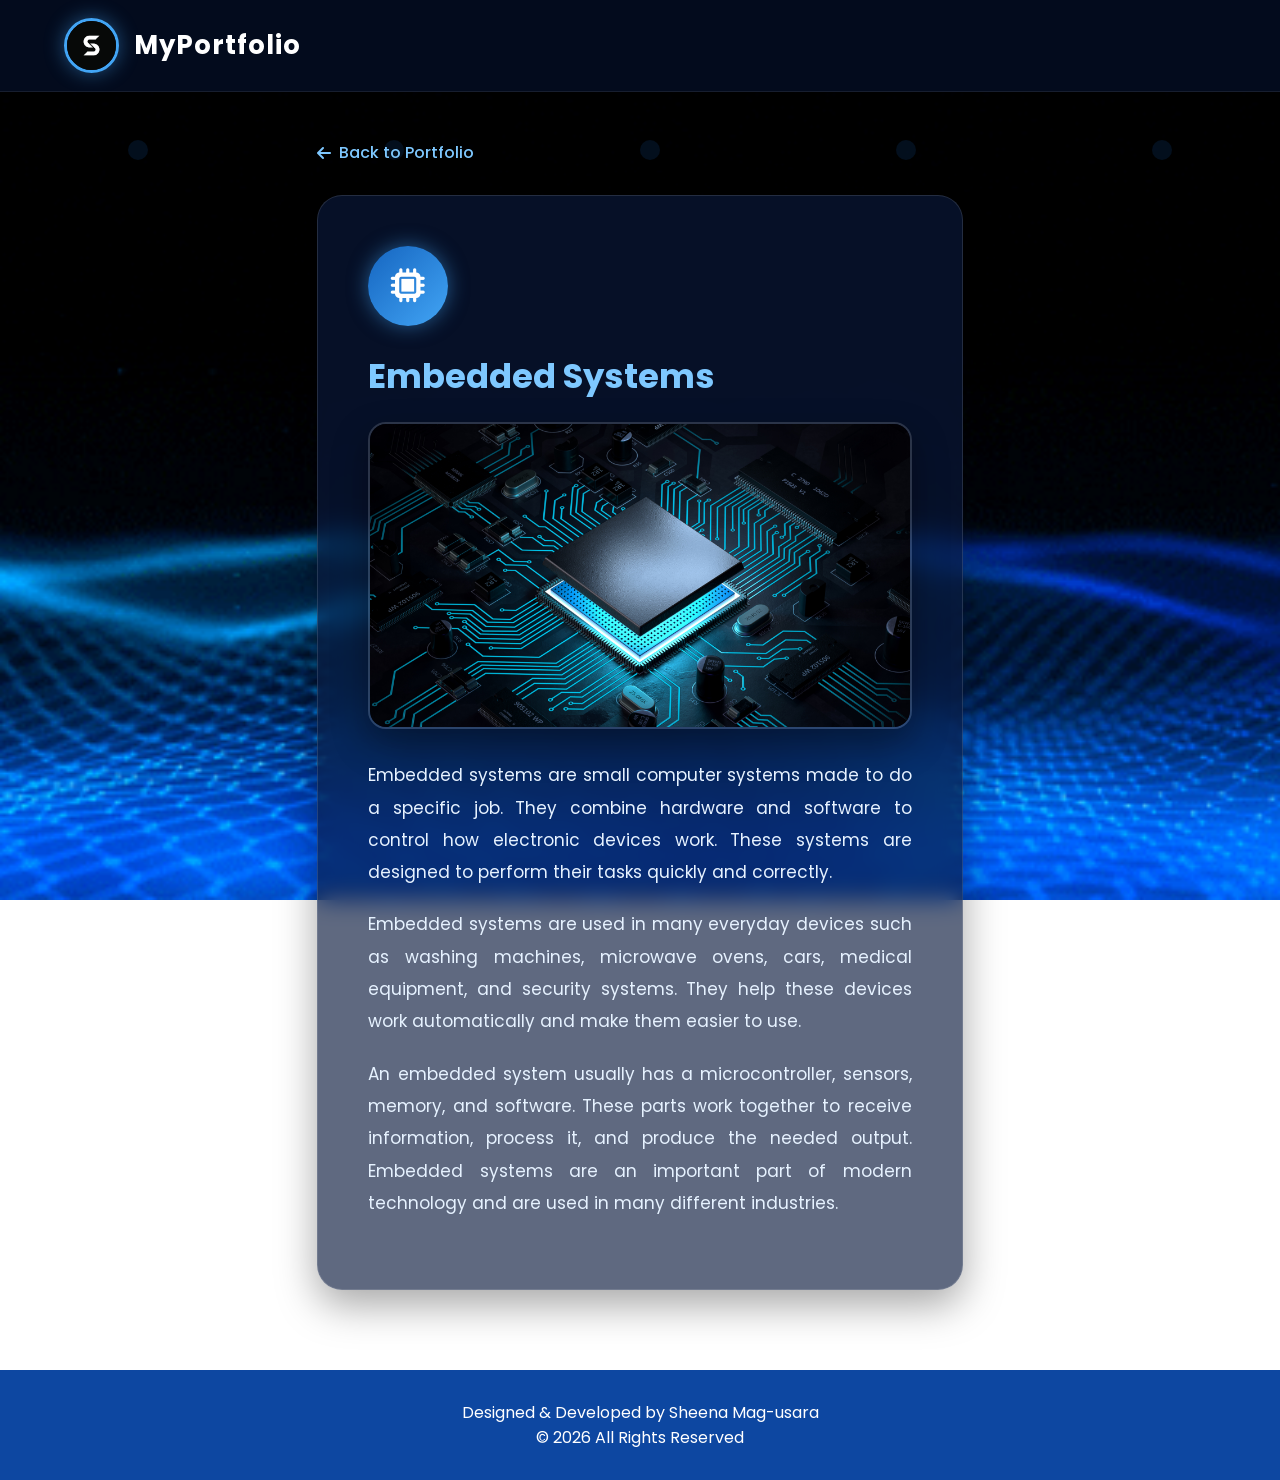
<file: embedded-systems.html>
<!DOCTYPE html>
<html lang="en">
<head>
<meta charset="UTF-8">
<meta name="viewport" content="width=device-width, initial-scale=1.0">
<title>Embedded Systems - Sheena Mag-usara</title>

<link rel="stylesheet" href="shii.css">
<link rel="stylesheet" href="detail.css">
<link rel="icon" type="image/png" href="logo.jpg">

<link rel="preconnect" href="https://fonts.googleapis.com">
<link href="https://fonts.googleapis.com/css2?family=Poppins:wght@300;500;700&display=swap" rel="stylesheet">
<link rel="stylesheet"
href="https://cdnjs.cloudflare.com/ajax/libs/font-awesome/6.7.2/css/all.min.css">
</head>

<body>

<div class="background-animation">
<span></span>
<span></span>
<span></span>
<span></span>
<span></span>
</div>

<header>
<nav>
<a href="index.html" class="logo">
    <img src="logo.jpg" alt="Logo">
    <span>MyPortfolio</span>
</a>
</nav>
</header>

<div class="detail-wrap">

    <a href="index.html#about" class="detail-back">
        <i class="fas fa-arrow-left"></i> Back to Portfolio
    </a>

    <div class="detail-card">

        <div class="detail-icon">
            <i class="fas fa-microchip"></i>
        </div>

        <h1>Embedded Systems</h1>

        <div class="project-image">
    <img src="embsys.jpg" alt="Embedded Systems Project">
</div>

<div class="project-description">

    <p>
        Embedded systems are small computer systems made to do a specific job.
        They combine hardware and software to control how electronic devices
        work. These systems are designed to perform their tasks quickly and
        correctly.
    </p>

    <p>
        Embedded systems are used in many everyday devices such as washing
        machines, microwave ovens, cars, medical equipment, and security
        systems. They help these devices work automatically and make them
        easier to use.
    </p>

    <p>
        An embedded system usually has a microcontroller, sensors, memory,
        and software. These parts work together to receive information,
        process it, and produce the needed output. Embedded systems are an
        important part of modern technology and are used in many different
        industries.
    </p>

</div>

    </div>

</div>

<footer>
<p>Designed & Developed by Sheena Mag-usara</p>
<p>© 2026 All Rights Reserved</p>
</footer>

</body>
</html>
</file>
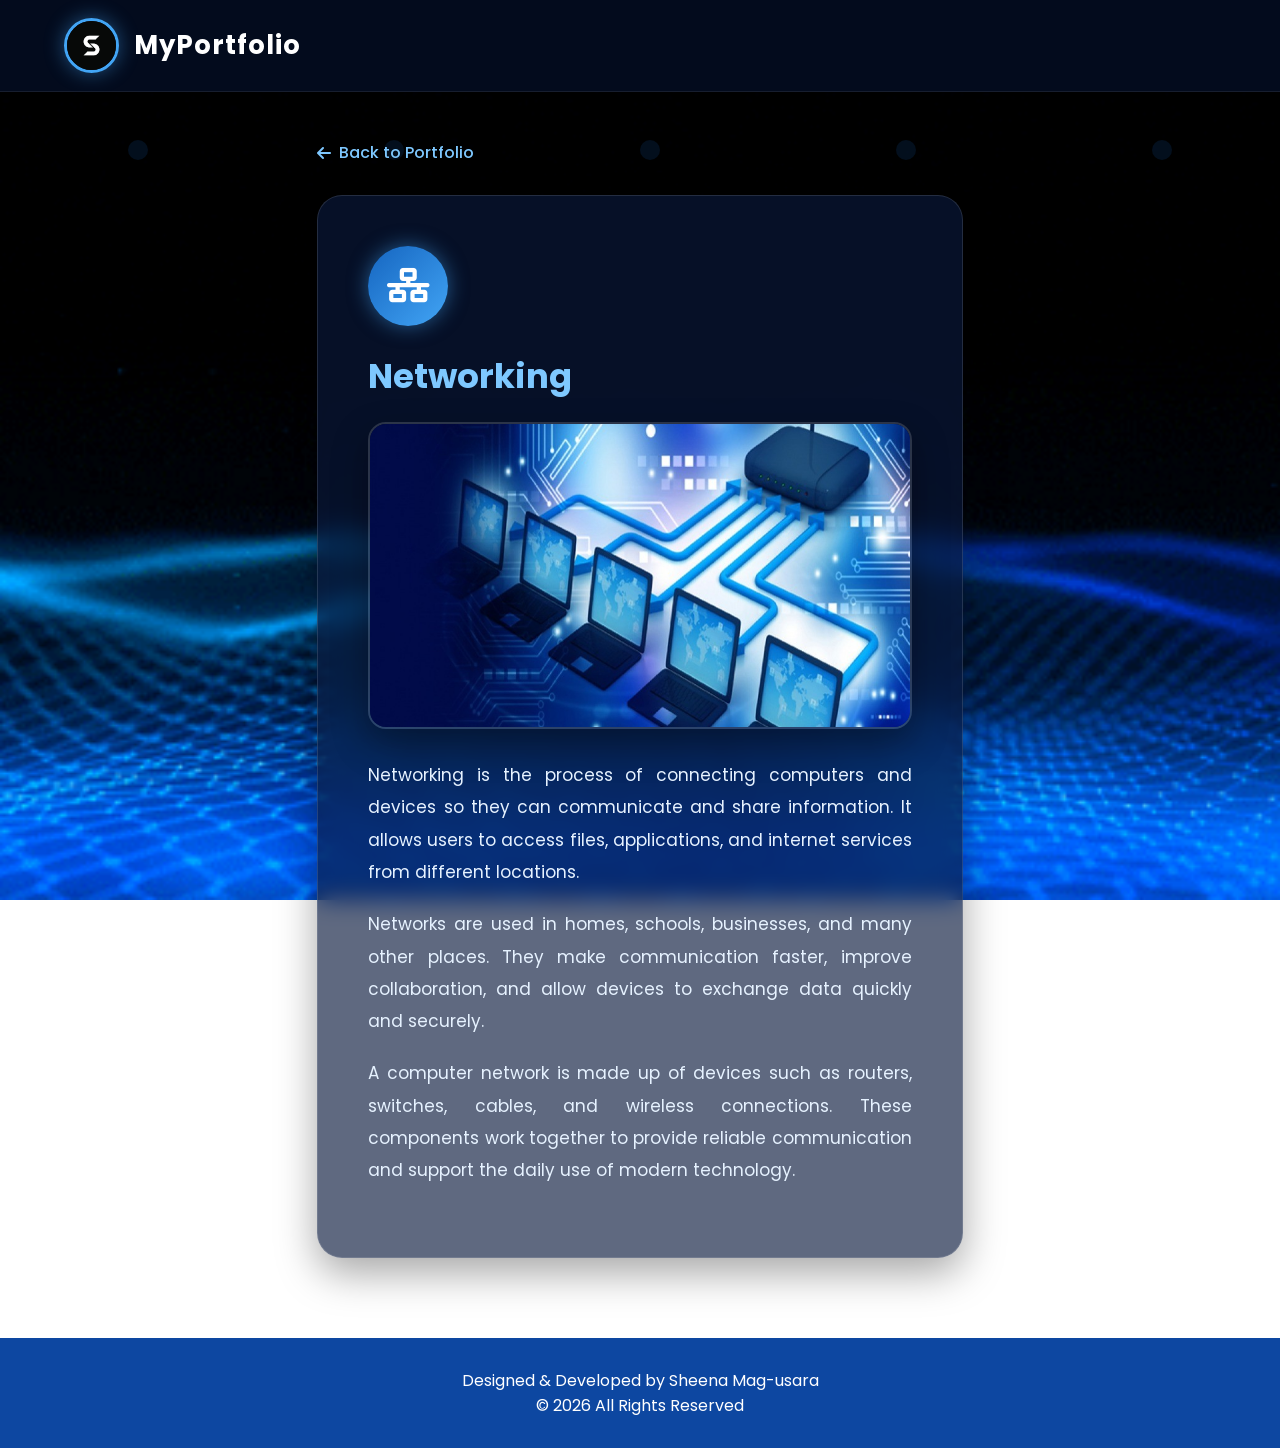
<file: networking.html>
<!DOCTYPE html>
<html lang="en">
<head>
<meta charset="UTF-8">
<meta name="viewport" content="width=device-width, initial-scale=1.0">
<title>Networking - Sheena Mag-usara</title>

<link rel="stylesheet" href="shii.css">
<link rel="stylesheet" href="detail.css">
<link rel="icon" type="image/png" href="logo.jpg">

<link rel="preconnect" href="https://fonts.googleapis.com">
<link href="https://fonts.googleapis.com/css2?family=Poppins:wght@300;500;700&display=swap" rel="stylesheet">
<link rel="stylesheet"
href="https://cdnjs.cloudflare.com/ajax/libs/font-awesome/6.7.2/css/all.min.css">
</head>

<body>

<div class="background-animation">
<span></span>
<span></span>
<span></span>
<span></span>
<span></span>
</div>

<header>
<nav>
<a href="index.html" class="logo">
    <img src="logo.jpg" alt="Logo">
    <span>MyPortfolio</span>
</a>
</nav>
</header>

<div class="detail-wrap">

    <a href="index.html#about" class="detail-back">
        <i class="fas fa-arrow-left"></i> Back to Portfolio
    </a>

    <div class="detail-card">

        <div class="detail-icon">
            <i class="fas fa-network-wired"></i>
        </div>

        <h1>Networking</h1>

        <div class="project-image">
    <img src="net.jpg" alt="Networking">
</div>

<div class="project-description">

    <p>
        Networking is the process of connecting computers and devices so they
        can communicate and share information. It allows users to access files,
        applications, and internet services from different locations.
    </p>

    <p>
        Networks are used in homes, schools, businesses, and many other places.
        They make communication faster, improve collaboration, and allow
        devices to exchange data quickly and securely.
    </p>

    <p>
        A computer network is made up of devices such as routers, switches,
        cables, and wireless connections. These components work together to
        provide reliable communication and support the daily use of modern
        technology.
    </p>

</div>

    </div>

</div>

<footer>
<p>Designed & Developed by Sheena Mag-usara</p>
<p>© 2026 All Rights Reserved</p>
</footer>

</body>
</html>
</file>
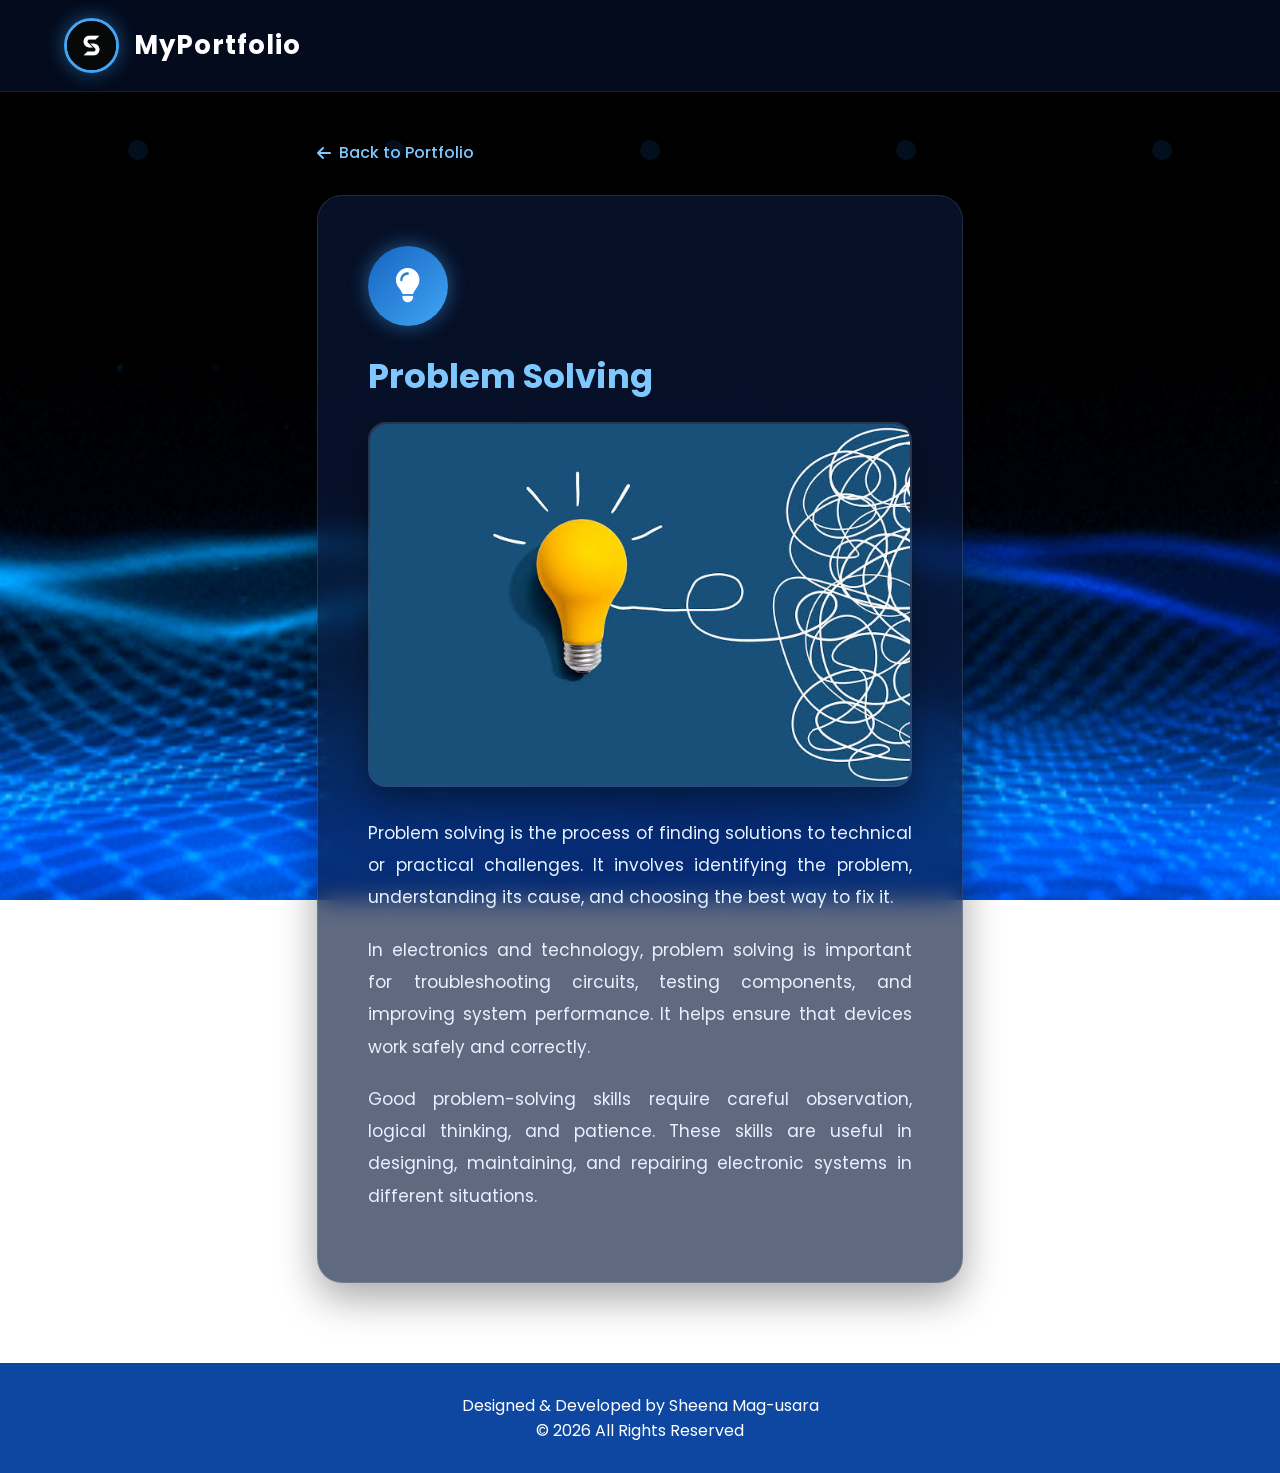
<file: problem-solving.html>
<!DOCTYPE html>
<html lang="en">
<head>
<meta charset="UTF-8">
<meta name="viewport" content="width=device-width, initial-scale=1.0">
<title>Problem Solving - Sheena Mag-usara</title>

<link rel="stylesheet" href="shii.css">
<link rel="stylesheet" href="detail.css">
<link rel="icon" type="image/png" href="logo.jpg">

<link rel="preconnect" href="https://fonts.googleapis.com">
<link href="https://fonts.googleapis.com/css2?family=Poppins:wght@300;500;700&display=swap" rel="stylesheet">
<link rel="stylesheet"
href="https://cdnjs.cloudflare.com/ajax/libs/font-awesome/6.7.2/css/all.min.css">
</head>

<body>

<div class="background-animation">
<span></span>
<span></span>
<span></span>
<span></span>
<span></span>
</div>

<header>
<nav>
<a href="index.html" class="logo">
    <img src="logo.jpg" alt="Logo">
    <span>MyPortfolio</span>
</a>
</nav>
</header>

<div class="detail-wrap">

    <a href="index.html#about" class="detail-back">
        <i class="fas fa-arrow-left"></i> Back to Portfolio
    </a>

    <div class="detail-card">

        <div class="detail-icon">
            <i class="fas fa-lightbulb"></i>
        </div>

        <h1>Problem Solving</h1>

        <div class="project-image">
    <img src="probsolve.jpg" alt="Problem Solving">
</div>

<div class="project-description">

    <p>
        Problem solving is the process of finding solutions to technical or
        practical challenges. It involves identifying the problem, understanding
        its cause, and choosing the best way to fix it.
    </p>

    <p>
        In electronics and technology, problem solving is important for
        troubleshooting circuits, testing components, and improving system
        performance. It helps ensure that devices work safely and correctly.
    </p>

    <p>
        Good problem-solving skills require careful observation, logical
        thinking, and patience. These skills are useful in designing,
        maintaining, and repairing electronic systems in different situations.
    </p>

</div>

    </div>

</div>

<footer>
<p>Designed & Developed by Sheena Mag-usara</p>
<p>© 2026 All Rights Reserved</p>
</footer>

</body>
</html>
</file>
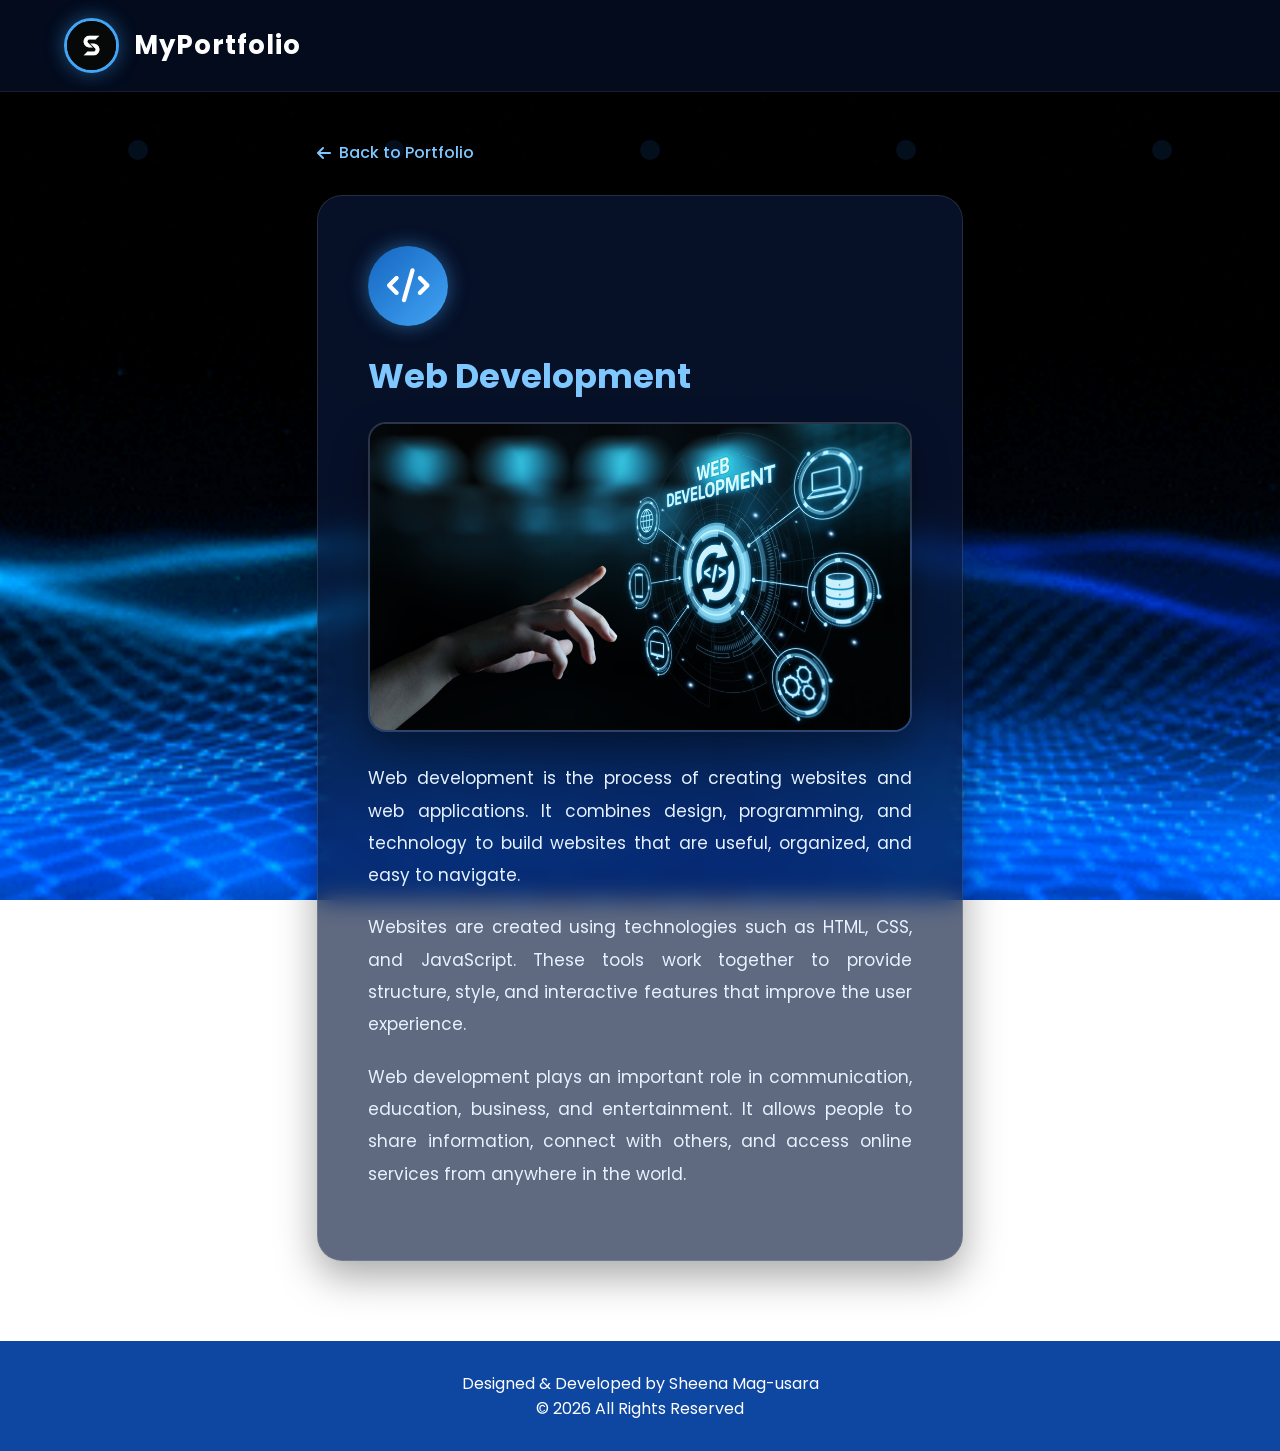
<file: web-development.html>
<!DOCTYPE html>
<html lang="en">
<head>
<meta charset="UTF-8">
<meta name="viewport" content="width=device-width, initial-scale=1.0">
<title>Web Development - Sheena Mag-usara</title>

<link rel="stylesheet" href="shii.css">
<link rel="stylesheet" href="detail.css">
<link rel="icon" type="image/png" href="logo.jpg">

<link rel="preconnect" href="https://fonts.googleapis.com">
<link href="https://fonts.googleapis.com/css2?family=Poppins:wght@300;500;700&display=swap" rel="stylesheet">
<link rel="stylesheet"
href="https://cdnjs.cloudflare.com/ajax/libs/font-awesome/6.7.2/css/all.min.css">
</head>

<body>

<div class="background-animation">
<span></span>
<span></span>
<span></span>
<span></span>
<span></span>
</div>

<header>
<nav>
<a href="index.html" class="logo">
    <img src="logo.jpg" alt="Logo">
    <span>MyPortfolio</span>
</a>
</nav>
</header>

<div class="detail-wrap">

    <a href="index.html#about" class="detail-back">
        <i class="fas fa-arrow-left"></i> Back to Portfolio
    </a>

    <div class="detail-card">

    <div class="detail-icon">
        <i class="fas fa-code"></i>
    </div>

    <h1>Web Development</h1>

    <div class="project-image">
    <img src="webdev.jpg" alt="Web Development">
</div>

<div class="project-description">

    <p>
        Web development is the process of creating websites and web
        applications. It combines design, programming, and technology to build
        websites that are useful, organized, and easy to navigate.
    </p>

    <p>
        Websites are created using technologies such as HTML, CSS, and
        JavaScript. These tools work together to provide structure, style, and
        interactive features that improve the user experience.
    </p>

    <p>
        Web development plays an important role in communication, education,
        business, and entertainment. It allows people to share information,
        connect with others, and access online services from anywhere in the
        world.
    </p>

</div>

    </div>

</div>

<footer>
<p>Designed & Developed by Sheena Mag-usara</p>
<p>© 2026 All Rights Reserved</p>
</footer>

</body>
</html>
</file>
<file: shii.css>
*{
margin:0;
padding:0;
box-sizing:border-box;
font-family:Poppins,sans-serif;
scroll-behavior:smooth;
}

body{

background: url("Loop Wave GIF by Matthew Butler.gif") no-repeat center center fixed;

background-size:cover;

color:white;

transition:background .5s,color .5s;

}

header{
    position:fixed;
    top:0;
    left:0;
    width:100%;
    z-index:1000;

    background:rgba(5,18,45,.65);
    backdrop-filter:blur(18px);

    border-bottom:1px solid rgba(255,255,255,.08);

    transition:.4s;
}

nav{
    display:flex;
    justify-content:space-between;
    align-items:center;

    width:90%;
    max-width:1400px;

    margin:auto;

    padding:18px 0;
}

.logo{

    display:flex;
    align-items:center;
    gap:15px;

    color:white;

    text-decoration:none;

    font-size:26px;

    font-weight:700;

    letter-spacing:1px;
}

.logo img{

    width:55px;

    height:55px;

    border-radius:50%;

    object-fit:cover;

    border:3px solid #42A5F5;

    box-shadow:0 0 20px rgba(66,165,245,.45);

    transition:.4s;
}

.logo:hover img{

    transform:rotate(10deg) scale(1.08);

}

nav ul{
display:flex;
list-style:none;
}

nav ul li{
margin-left:25px;
}

nav a{

    position:relative;

    color:white;

    text-decoration:none;

    font-size:17px;

    font-weight:500;

    transition:.3s;

}

nav a:hover{

    color:#59C7FF;

}

#darkMode{
padding:8px 12px;
cursor:pointer;
border:none;
border-radius:5px;
}

section{
padding:100px 8%;
}

.hero{

    min-height:100vh;

    display:flex;

    align-items:center;

    justify-content:space-between;

    gap:80px;

    padding-top:120px;

    width:90%;

    max-width:1400px;

    margin:auto;

}

.hero-text{

    flex:1;

    animation:slideLeft 1s ease;

}

.hero-text h1{

    font-size:55px;

    margin-bottom:10px;

}

.hero-text h2{

    font-size:20px;

    margin-bottom:25px;

    color:#42A5F5;

}

.hero-text p{

    font-size:18px;

    color:#d9e8ff;

    line-height:1.8;

    max-width:650px;

}


.hero-image{

    flex:1;

    display:flex;

    justify-content:center;

    align-items:center;

    animation:slideRight 1s ease;

}

.hero-image img{

    width:380px;

    height:380px;

    object-fit:cover;

    border-radius:50%;

    border:8px solid #42A5F5;

    box-shadow:
        0 0 30px rgba(66,165,245,.45),
        0 0 80px rgba(66,165,245,.25);

    transition:.5s;

}

.hero-image img:hover{

    transform:scale(1.05) rotate(2deg);

    box-shadow:
        0 0 40px rgba(66,165,245,.7),
        0 0 120px rgba(66,165,245,.45);

}

.btn{
display:inline-block;
padding:15px 35px;
margin-top:30px;
background:#1565C0;
color:white;
text-decoration:none;
border-radius:50px;
font-weight:bold;
transition:.4s;
box-shadow:0 10px 20px rgba(21,101,192,.3);
}

.btn:hover{
background:#0D47A1;
transform:translateY(-4px);
}

.about,.skills,.contact{
    text-align:center;
}

.education{
    text-align:center;
}

.card{
    background: rgba(10, 25, 60, 0.65);   /* Transparent navy blue */
    backdrop-filter: blur(12px);
    -webkit-backdrop-filter: blur(12px);

    border: 1px solid rgba(255,255,255,.12);

    border-radius:20px;
    padding:30px;
    margin-top:25px;

    box-shadow:0 10px 30px rgba(0,0,0,.35);

    transition:.4s;
}

.card:hover{
    transform:translateY(-10px);
    box-shadow:0 15px 40px rgba(21,101,192,.4);
}

.grid{
display:grid;
grid-template-columns:repeat(auto-fit,minmax(250px,1fr));
gap:25px;
margin-top:30px;
}

.grid img{
width:100%;
height:220px;
object-fit:cover;
border-radius:10px;
}

.skill{
margin:20px 0;
}

.bar{
background:#ddd;
height:15px;
border-radius:30px;
overflow:hidden;
}

.fill{
height:100%;
border-radius:30px;
background:linear-gradient(
90deg,
#1565C0,
#42A5F5
);
animation:grow 2s;
}

@keyframes grow{
from{
width:0;
}
}

footer{
text-align:center;
padding:30px;
background:#0d47a1;
color:white;
}

.reveal{
opacity:0;
transform:translateY(80px);
transition:1s;
}

.reveal.active{
opacity:1;
transform:translateY(0);
}

/* ===========================
   DARK MODE
=========================== */

.dark{

    background:#081321;
    color:#F5F5F5;

}

/* Navigation */

.dark header{

    background:rgba(6,18,35,.95);

    backdrop-filter:blur(12px);

}

.dark nav a{

    color:#F5F5F5;

}

.dark nav a:hover{

    color:#36B9FF;

}

.dark .logo{

    color:#36B9FF;

}

/* Cards */

.dark .card,
.dark .project-card,
.dark .about,
.dark .education,
.dark .skills,
.dark .hobbies,
.dark .contact{

    background:rgba(13,35,65,.75);

    border:1px solid rgba(54,185,255,.2);

    color:white;

}

/* Buttons */

.dark .btn,
.dark .contact-form button{

    background:#1E88E5;

}

.dark .btn:hover,
.dark .contact-form button:hover{

    background:#42A5F5;

}

/* Inputs */

.dark .contact-form input,
.dark .contact-form textarea{

    background:#0F2744;

    color:white;

    border:1px solid #2196F3;

}

.dark .contact-form input::placeholder,
.dark .contact-form textarea::placeholder{

    color:#BFDFFF;

}

/* Skill bars */

.dark .bar{

    background:#203B5A;

}

/* Footer */

.dark footer{

    background:#061223;

}

/* Social Icons */

.dark .social a{

    background:#102944;

    border:1px solid #2196F3;

}

.dark .social a:hover{

    background:#2196F3;

}

/* Scroll Button */

.dark #topBtn{

    background:#2196F3;

}

/* Headings */

.dark h1,
.dark h2,
.dark h3{

    color:#4FC3F7;

}

.typing{
    color:#1565C0;
    font-size:50px;
    font-weight:bold;
}

.cursor{
    display:inline-block;
    background:#1565C0;
    width:3px;
    animation:blink .7s infinite;
}

@keyframes blink{
    50%{
        opacity:0;
    }
}

.background-animation{
    position:fixed;
    width:100%;
    height:100%;
    overflow:hidden;
    z-index:-1;
}

.background-animation span{
    position:absolute;
    display:block;
    width:20px;
    height:20px;
    background:#1565C0;
    opacity:.15;
    border-radius:50%;
    animation:float 20s linear infinite;
}

.background-animation span:nth-child(1){
left:10%;
animation-duration:12s;
}

.background-animation span:nth-child(2){
left:30%;
animation-duration:18s;
}

.background-animation span:nth-child(3){
left:50%;
animation-duration:15s;
}

.background-animation span:nth-child(4){
left:70%;
animation-duration:10s;
}

.background-animation span:nth-child(5){
left:90%;
animation-duration:20s;
}

@keyframes float{

0%{
transform:translateY(100vh) scale(0);
}

100%{
transform:translateY(-100vh) scale(3);
}

}

#topBtn{

position:fixed;

bottom:30px;

right:30px;

padding:15px;

font-size:22px;

border:none;

border-radius:50%;

background:#1565C0;

color:white;

display:none;

cursor:pointer;

box-shadow:0 10px 20px rgba(0,0,0,.3);

}

.projects-container{
    display:grid;
    grid-template-columns:repeat(auto-fit,minmax(300px,1fr));
    gap:25px;
    margin-top:40px;
}

.project-card{
    background: rgba(10,25,60,.65);
    backdrop-filter: blur(12px);
    -webkit-backdrop-filter: blur(12px);
    border:1px solid rgba(255,255,255,.12);
    border-radius:20px;
    overflow:hidden;
    text-align:left;
    box-shadow:0 10px 30px rgba(0,0,0,.35);
    transition:.4s;
}

.project-card:hover{
    transform:translateY(-10px);
    box-shadow:0 15px 40px rgba(21,101,192,.4);
}

.project-card img{
    width:100%;
    height:200px;
    object-fit:cover;
    display:block;
}

.project-content{
    padding:25px;
}

.project-content h3{
    color:#7EC8FF;
    margin-bottom:12px;
    font-size:22px;
}

.project-content p{
    color:#E6F2FF;
    line-height:1.7;
    margin-bottom:18px;
}

.project-tags{
    display:flex;
    flex-wrap:wrap;
    gap:10px;
    margin-bottom:20px;
}

.project-tags span{
    background:#1565C0;
    color:white;
    padding:6px 14px;
    border-radius:30px;
    font-size:13px;
    transition:.3s;
}

.project-tags span:hover{
    background:#42A5F5;
    transform:translateY(-3px);
}

.project-btn{
    display:inline-block;
    padding:10px 26px;
    background:#1565C0;
    color:white;
    text-decoration:none;
    border-radius:30px;
    font-weight:bold;
    transition:.4s;
}

.project-btn:hover{
    background:#0D47A1;
    transform:translateY(-4px);
}

nav a.active{

    color:#42A5F5;

}

nav a::after{

    content:"";

    position:absolute;

    left:0;

    bottom:-8px;

    width:0;

    height:3px;

    border-radius:50px;

    background:#42A5F5;

    transition:.4s;

}

nav a:hover::after{

    width:100%;

}

.social{
    display:flex;
    justify-content:center;
    gap:20px;
    margin-top:30px;
}

.social a{
    width:60px;
    height:60px;

    display:flex;
    justify-content:center;
    align-items:center;

    border-radius:50%;

    background:rgba(21,101,192,.2);
    color:#7EC8FF;

    font-size:28px;

    border:2px solid rgba(126,200,255,.4);

    transition:.4s;
}

.social a:hover{
    background:#1565C0;
    color:white;
    transform:translateY(-8px) scale(1.1);
    box-shadow:0 0 20px rgba(21,101,192,.6);
}

section{
padding:100px 8%;
animation:fade .8s;
}

@keyframes fade{

from{
opacity:0;
transform:translateY(40px);
}

to{
opacity:1;
transform:translateY(0);
}

}

header.scrolled{

    background:rgba(3,10,28,.92);

    box-shadow:0 8px 25px rgba(0,0,0,.35);

}
.about,
.education,
.hobbies,
.skills,
.projects,
.contact{

    background: rgba(0,0,0,.15);

    border-radius:25px;

    margin:40px auto;

    backdrop-filter: blur(5px);

    padding:60px 8%;
}

.card h3,
.project h3{
    color:#7EC8FF;
}

.card p,
.card li,
.project p{
    color:#E6F2FF;
}

.card ul{
    list-style:none;
    padding:0;
}

.card li{
    margin:12px 0;
}

.contact{
    text-align:center;
}

.contact h2{
    font-size:50px;
    color:#16c7ff;
    margin-bottom:30px;
}

.contact-form{

    width:80%;
    max-width:700px;
    margin:auto;
}

.contact-form input,
.contact-form textarea{

    width:100%;
    padding:18px;

    margin:12px 0;

    background:#17344c;

    color:white;

    border:none;

    border-radius:4px;

    outline:none;

    font-size:16px;
}

.contact-form textarea{
    resize:none;
}

.contact-form button{

    width:100%;

    padding:18px;

    border:none;

    border-radius:40px;

    background:#15b8ff;

    color:white;

    font-size:20px;

    cursor:pointer;

    transition:.3s;
}

.contact-form button:hover{

    background:#009de0;

    transform:scale(1.02);

}

.dark .hero{

    background:linear-gradient(
        135deg,
        rgba(4,14,27,.4),
        rgba(10,32,56,.2)
    );

    border-radius:25px;

}

/* ================= ABOUT ================= */

.about-container{
    max-width:900px;
    margin:40px auto 0;
}

.about-content h3{
    font-size:30px;
    color:#7EC8FF;
    margin-bottom:8px;
}

.about-content h4{
    color:#FFD54F;
    font-weight:500;
    margin-bottom:20px;
}

.about-content > p{
    color:#d9e8ff;
    line-height:1.8;
    max-width:700px;
    margin:0 auto 35px;
}

.about-info{
    display:grid;
    grid-template-columns:repeat(auto-fit,minmax(180px,1fr));
    gap:20px;
}

.about-info a{
    display:block;
    text-decoration:none;
    color:inherit;
    cursor:pointer;
    background: rgba(10,25,60,.65);
    backdrop-filter: blur(12px);
    -webkit-backdrop-filter: blur(12px);
    border:1px solid rgba(255,255,255,.12);
    border-radius:18px;
    padding:30px 15px;
    box-shadow:0 10px 30px rgba(0,0,0,.3);
    transition:.4s;
}

.about-info a:hover{
    transform:translateY(-8px);
    box-shadow:0 15px 35px rgba(21,101,192,.4);
    border-color:rgba(66,165,245,.5);
}

.about-info i{
    display:block;
    font-size:32px;
    color:#42A5F5;
    margin-bottom:14px;
}

.about-info span{
    font-size:15px;
    font-weight:500;
    color:white;
}

/* ================= TIMELINE (EDUCATION) ================= */

.timeline{
    position:relative;
    max-width:800px;
    margin:50px auto 0;
    padding-left:65px;
    text-align:left;
}

.timeline::before{
    content:"";
    position:absolute;
    left:24px;
    top:6px;
    bottom:6px;
    width:3px;
    background:linear-gradient(180deg,#1565C0,#42A5F5);
    border-radius:3px;
}

.timeline-item{
    position:relative;
    margin-bottom:45px;
}

.timeline-item:last-child{
    margin-bottom:0;
}

.timeline-icon{
    position:absolute;
    left:-65px;
    top:0;
    width:50px;
    height:50px;
    border-radius:50%;
    background:linear-gradient(135deg,#1565C0,#42A5F5);
    display:flex;
    align-items:center;
    justify-content:center;
    font-size:20px;
    color:white;
    box-shadow:0 0 15px rgba(66,165,245,.5);
    z-index:2;
}

.timeline-content{
    background: rgba(10,25,60,.65);
    backdrop-filter: blur(12px);
    -webkit-backdrop-filter: blur(12px);
    border:1px solid rgba(255,255,255,.12);
    border-radius:18px;
    padding:28px;
    box-shadow:0 10px 30px rgba(0,0,0,.35);
    transition:.4s;
}

.timeline-content:hover{
    transform:translateY(-6px);
    box-shadow:0 15px 35px rgba(21,101,192,.4);
}

.year{
    display:inline-block;
    background:#1565C0;
    color:white;
    padding:5px 16px;
    border-radius:20px;
    font-size:13px;
    font-weight:bold;
    margin-bottom:14px;
}

.timeline-content h3{
    color:#7EC8FF;
    font-size:21px;
    margin-bottom:5px;
}

.timeline-content h4{
    color:#FFD54F;
    font-weight:500;
    margin-bottom:12px;
}

.timeline-content p{
    color:#E6F2FF;
    line-height:1.7;
}

@media(max-width:600px){

.timeline{
    padding-left:50px;
}

.timeline::before{
    left:19px;
}

.timeline-icon{
    left:-50px;
    width:40px;
    height:40px;
    font-size:16px;
}

}

.edu-box{
    max-width:1000px;
    margin:40px auto;
    display:flex;
    align-items:center;
    gap:40px;
    background:rgba(8,20,45,.85);
    border-radius:25px;
    padding:40px;
    border:1px solid rgba(255,255,255,.1);
    box-shadow:0 15px 40px rgba(0,0,0,.35);
    transition:.4s;
}

.edu-box:hover{
    transform:translateY(-8px);
    box-shadow:0 20px 45px rgba(21,101,192,.5);
}

.edu-left{
    width:120px;
    height:120px;
    min-width:120px;
    border-radius:50%;
    background:linear-gradient(135deg,#1565C0,#42A5F5);
    display:flex;
    justify-content:center;
    align-items:center;
    font-size:55px;
    color:white;
}

.edu-right{
    flex:1;
    text-align:left;
}

.edu-right h3{
    color:#7EC8FF;
    font-size:30px;
    margin-bottom:10px;
}

.edu-right h4{
    color:#FFD54F;
    margin-bottom:15px;
}

.edu-right p{
    color:#ddd;
    line-height:1.8;
    margin-bottom:20px;
}

.edu-tags{
    display:flex;
    flex-wrap:wrap;
    gap:12px;
}

.edu-tags span{
    background:#1565C0;
    color:white;
    padding:10px 18px;
    border-radius:30px;
    font-size:14px;
    transition:.3s;
}

.edu-tags span:hover{
    background:#42A5F5;
    transform:translateY(-3px);
}

@media(max-width:768px){

.edu-box{
    flex-direction:column;
    text-align:center;
}

.edu-right{
    text-align:center;
}

.edu-tags{
    justify-content:center;
}

}
</file>
<file: detail.css>
/* ================= DETAIL PAGE ================= */

.detail-wrap{
    max-width:850px;
    margin:140px auto 80px;
    padding:0 8%;
}

.detail-back{
    display:inline-flex;
    align-items:center;
    gap:8px;
    color:#7EC8FF;
    text-decoration:none;
    font-weight:500;
    margin-bottom:30px;
    transition:.3s;
}

.detail-back:hover{
    color:#42A5F5;
    transform:translateX(-4px);
}

.detail-card{
    background: rgba(10,25,60,.65);
    backdrop-filter: blur(12px);
    -webkit-backdrop-filter: blur(12px);
    border:1px solid rgba(255,255,255,.12);
    border-radius:25px;
    padding:50px;
    box-shadow:0 15px 40px rgba(0,0,0,.35);
}

.detail-icon{
    width:80px;
    height:80px;
    border-radius:50%;
    background:linear-gradient(135deg,#1565C0,#42A5F5);
    display:flex;
    align-items:center;
    justify-content:center;
    font-size:34px;
    color:white;
    margin-bottom:25px;
    box-shadow:0 0 20px rgba(66,165,245,.5);
}

.detail-card h1{
    font-size:34px;
    color:#7EC8FF;
    margin-bottom:20px;
}

.detail-card p{
    color:#d9e8ff;
    line-height:1.8;
    margin-bottom:18px;
}

.detail-card ul{
    color:#E6F2FF;
    line-height:1.9;
    margin:0 0 18px 22px;
}

@media(max-width:600px){

.detail-card{
    padding:30px;
}

.detail-wrap{
    margin-top:120px;
}

}

/* ================= PROJECT IMAGE ================= */

.project-description{
    margin-top:30px;
}

.project-description p{
    color:#E6F2FF;
    font-size:17px;
    line-height:1.9;
    margin-bottom:20px;
    text-align:justify;
}

.project-image img{
    width:100%;
    max-width:700px;
    display:block;
    margin:auto;
    border-radius:18px;
    border:2px solid rgba(255,255,255,.15);
    box-shadow:0 15px 35px rgba(0,0,0,.35);
}

.project-image p{
    margin-top:15px;
    color:#E6F2FF;
    font-size:16px;
    font-style:italic;
}
</file>
